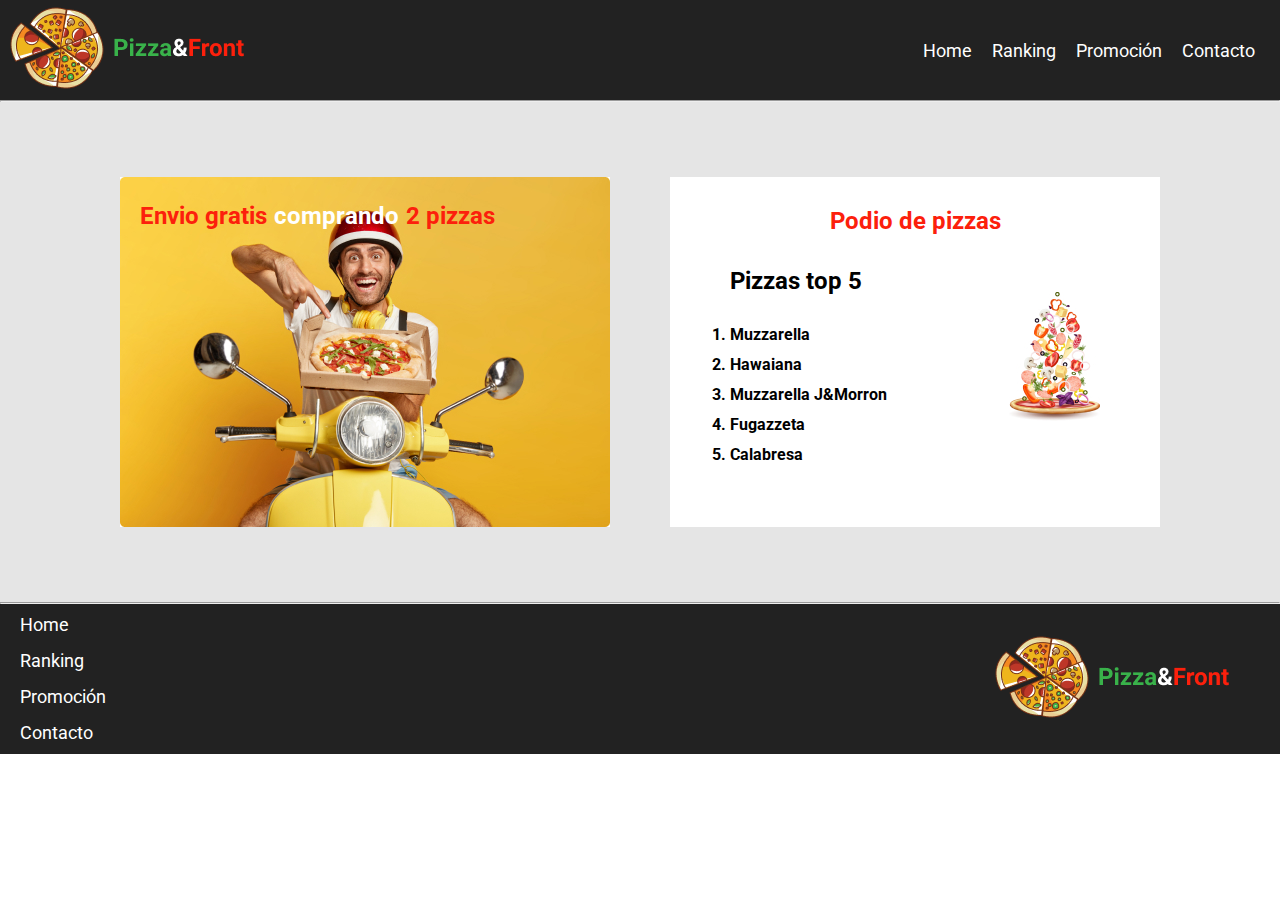
<file: Clase10pizza/index.html>
<!DOCTYPE html>
<html lang="en">

<head>
    <meta charset="UTF-8">
    <meta http-equiv="X-UA-Compatible" content="IE=edge">
    <meta name="viewport" content="width=device-width, initial-scale=1.0">
    <title>PIZZA</title>
    <link rel="stylesheet" href="css/style.css">
</head>

<body>
    <!--Encabezado-->
    <header class="encabezado">
        <div class="logo">
            <img src="img/Logo.png" alt="Logo Pizza&Front">
        </div>
        <ul type="none" class="navbar">
            <li><a href="" target="_blank"> Home</a></li>
            <li><a href="" target="_blank"> Ranking</a></li>
            <li><a href="" target="_blank"> Promoción</a></li>
            <li><a href="" target="_blank"> Contacto</a></li>
        </ul>
    </header>
    <!--Principal-->
    <hr>
    <main class="principal">
        <!--Seccion Izquierda-->
        <section class="seccion1">
            <div class="texto1">
                <div class="enviogratis">Envio gratis</div>
                <div class="comprando">comprando</div>
                <div class="dospizzas">2 pizzas</div>
            </div>

        </section>
        <!--Seccion Derecha-->
        <section class="seccion2">
            <div class="texto">Podio de pizzas</div>

            <div class="podio">
                <h2 class="top5">Pizzas top 5</h2>
                <ol class="lista">
                    <li>Muzzarella</li>
                    <li>Hawaiana</li>
                    <li>Muzzarella J&Morron</li>
                    <li>Fugazzeta</li>
                    <li>Calabresa</li>
                </ol>
            </div>

            <div class="torre">
                <img src="img/PizzaFalling.jpg" alt="PizzaFalling">
            </div>
        </section>
    </main>
    <hr>
    <!--Footer-->
    <footer class="pie">
        <ul type="none" class="fila">
            <li><a href="" target="_blank"> Home</a></li>
            <li><a href="" target="_blank"> Ranking</a></li>
            <li><a href="" target="_blank"> Promoción</a></li>
            <li><a href="" target="_blank"> Contacto</a></li>
        </ul>


        <div class="logo2">
            <img src="img/Logo.png" alt="LogoPizza">
        </div>


    </footer>


</body>

</html>
</file>
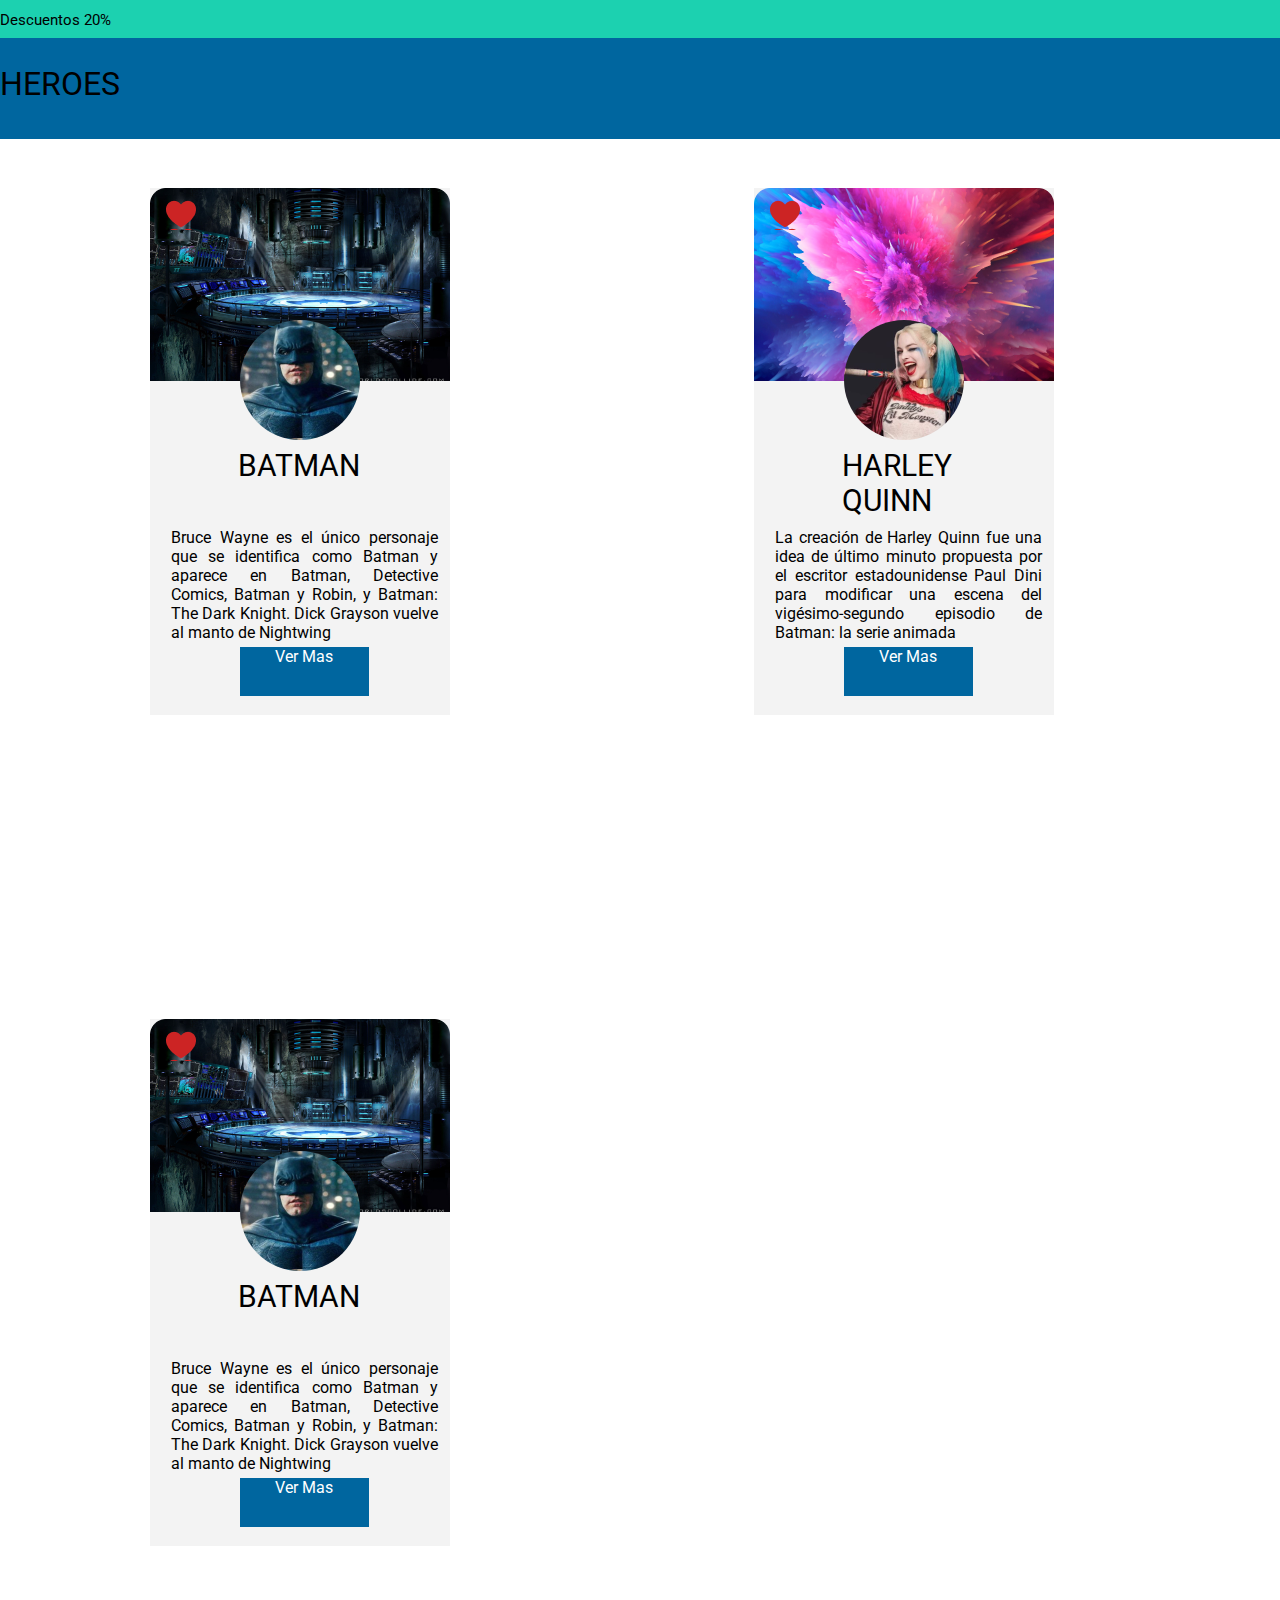
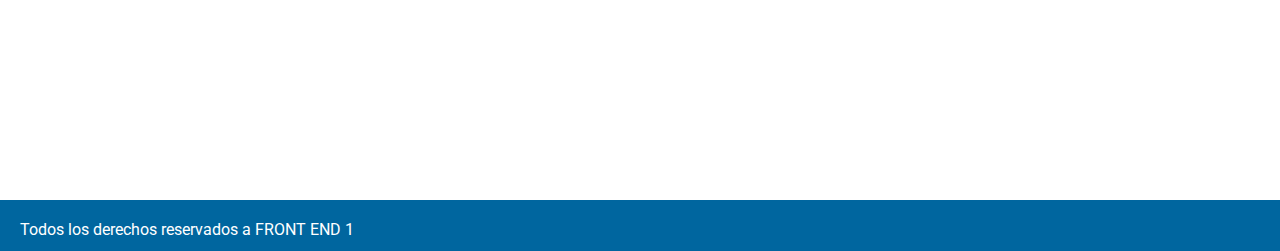
<file: Clase9superheroes/index.html>
<!DOCTYPE html>
<html lang="en">
  <head>
    <meta charset="UTF-8" />
    <meta http-equiv="X-UA-Compatible" content="IE=edge" />
    <meta name="viewport" content="width=device-width, initial-scale=1.0" />
    <title>Superheroes</title>
    <link rel="stylesheet" href="css/style.css" />
  </head>
  <!--BODY-->

  <body class="cuerpo">
    <header class="cabecera">
      <div class="descuento">Descuentos 20%</div>
    </header>

    <main>
      <h1 class="title">HEROES</h1>

      <!--BATMAN-->
      <article class="card">
        <div class="fondo"></div>
        <div class="perfil"></div>
        <div class="corazon"></div>
        <div class="titulo">BATMAN</div>
        <div class="texto">
          Bruce Wayne es el único personaje que se identifica como Batman y
          aparece en Batman, Detective Comics, Batman y Robin, y Batman: The
          Dark Knight. Dick Grayson vuelve al manto de Nightwing
        </div>
        <div class="boton">
          <p class="mas">Ver Mas</p>
        </div>
      </article>

      <!--HARLEY-->
      <article class="card">
        <div class="fondo2"></div>
        <div class="perfil2"></div>
        <div class="corazon"></div>
        <div class="titulo">HARLEY QUINN</div>
        <div class="texto">
          La creación de Harley Quinn fue una idea de último minuto propuesta
          por el escritor estadounidense Paul Dini para modificar una escena del
          vigésimo-segundo episodio de Batman: la serie animada
        </div>
        <div class="boton">
          <p class="mas">Ver Mas</p>
        </div>
      </article>

      <!--BATMAN-->
      <article class="card">
        <div class="fondo"></div>
        <div class="perfil"></div>
        <div class="corazon"></div>
        <div class="titulo">BATMAN</div>
        <div class="texto">
          Bruce Wayne es el único personaje que se identifica como Batman y
          aparece en Batman, Detective Comics, Batman y Robin, y Batman: The
          Dark Knight. Dick Grayson vuelve al manto de Nightwing
        </div>
        <div class="boton">
          <p class="mas">Ver Mas</p>
        </div>
      </article>
    </main>

    <footer class="pie">
      <p class="derechos">Todos los derechos reservados a FRONT END 1</p>
    </footer>
  </body>
</html>
</file>
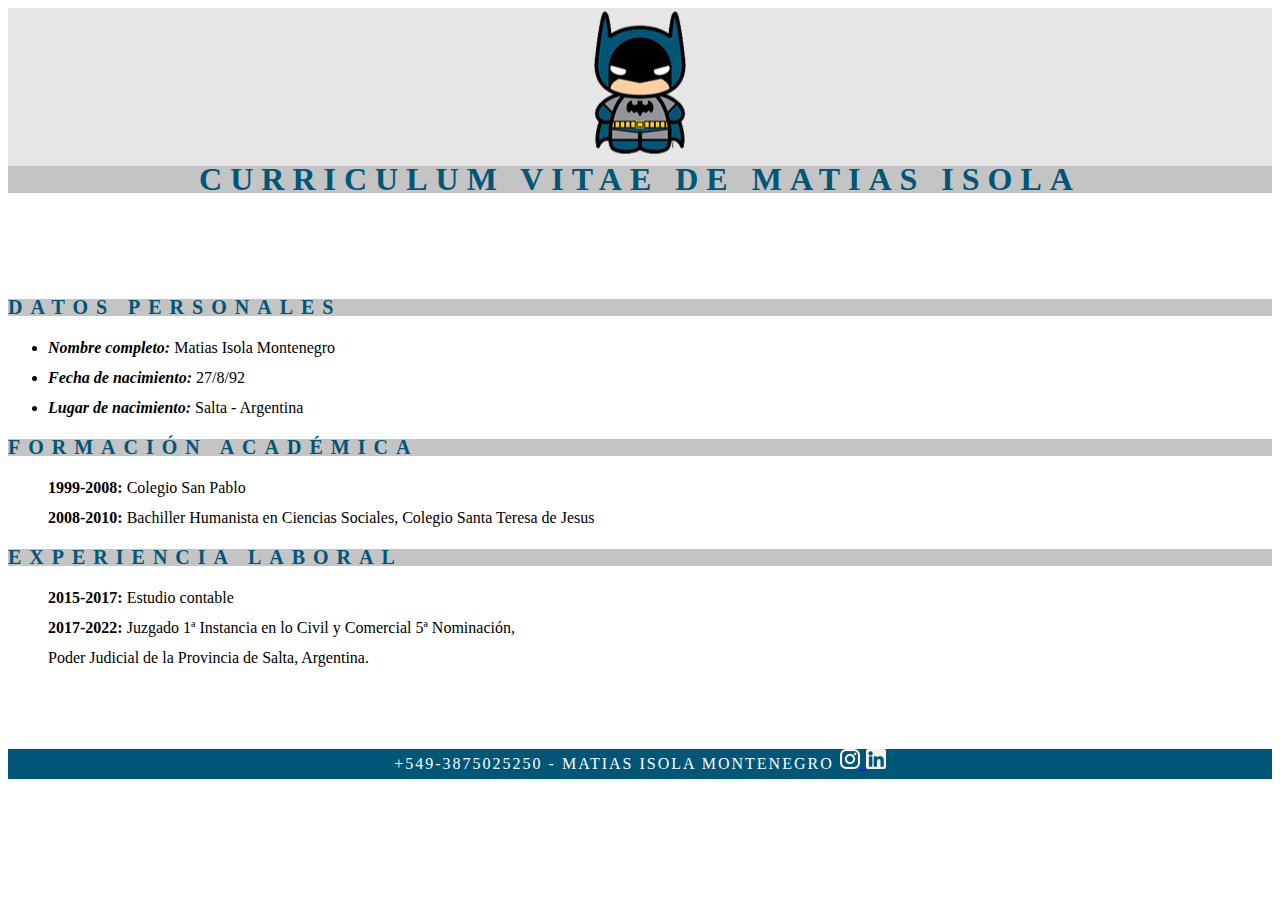
<file: curriculumvitae/index.html>
<!DOCTYPE html>
<html lang="en">

<head>
    <meta charset="UTF-8">
    <meta http-equiv="X-UA-Compatible" content="IE=edge">
    <meta name="viewport" content="width=device-width, initial-scale=1.0">
    <title>Curriculum Vitae</title>
    <link rel="stylesheet" href="style.css">
</head>


<body>

    <!--Encabezado-->
    <header>
        <div class="imagen">
            <img class="fotocv" src="img/logo batman.png" alt="foto cv" width="100px">
        </div>
    </header>




    <h1>CURRICULUM VITAE DE MATIAS ISOLA</h1>
    <div>
        <br>
        <br>
        <br>

    </div>
    <!--    Datos Personales-->
    <article>
        <h2> DATOS PERSONALES</h2>
        <ul>
            <li> <i><strong> Nombre completo:</strong></i> Matias Isola Montenegro</li>
            <li> <i><strong> Fecha de nacimiento:</strong></i> 27/8/92</li>
            <li> <i><strong> Lugar de nacimiento:</strong></i> Salta - Argentina</li>

        </ul>
    </article>

    <!--Formacion Academica-->
    <article>

        <h2>
            FORMACIÓN ACADÉMICA
        </h2>
        <ul type="none">
            <li><strong> 1999-2008:</strong> Colegio San Pablo </li>
            <li> <strong> 2008-2010:</strong> Bachiller Humanista en Ciencias Sociales, Colegio Santa Teresa de Jesus
            </li>

        </ul>
    </article>

    <!--Experiencia laboral-->
    <article>
        <h2>EXPERIENCIA LABORAL</h2>
        <ul type="none">
            <li><strong> 2015-2017:</strong> Estudio contable </li>
            <li> <strong> 2017-2022:</strong> Juzgado 1ª Instancia en lo Civil y Comercial 5ª Nominación, <br> Poder
                Judicial de la
                Provincia de Salta, Argentina. </li>

        </ul>

    </article>
    <br>
    <br>

    <!--Pie de pagina-->
    <footer>+549-3875025250 - MATIAS ISOLA MONTENEGRO
        <a href="https://www.instagram.com/matiasisola" target="_blank">
            <img src="img/ico_instagram.png" alt="Logo Instragam">
        </a>
        <a href="https://ar.linkedin.com/" target="_blank">
            <img src="img/ico_linkedin.png" alt="Logo Linkedin">
        </a>
    </footer>
</body>


</html>
</file>
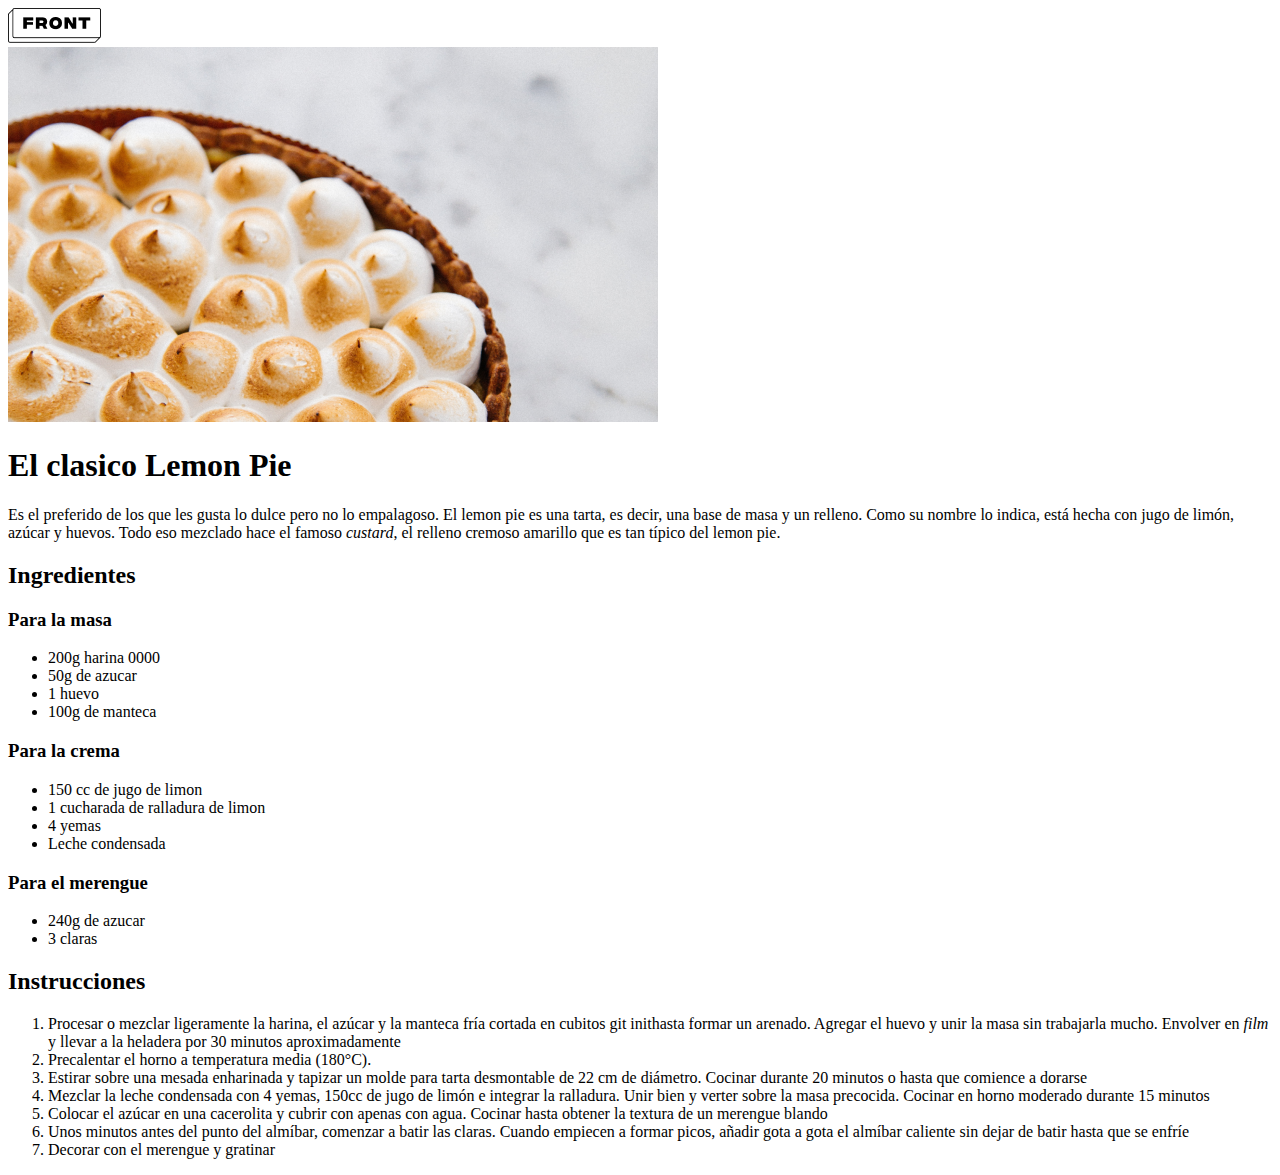
<file: LemonPie2/index.html>
<!DOCTYPE html>
<html lang="en">

<head>
    <meta charset="UTF-8">
    <meta http-equiv="X-UA-Compatible" content="IE=edge">
    <meta name="viewport" content="width=device-width, initial-scale=1.0">
    <title>El clasico Lemon Pie</title>
</head>
<header><img src="img/front.png" alt="Logo Front End"></header>

<body>

    <img src="img/lemon-pie 1.png" alt="Lemon Pie">
    <h1>El clasico Lemon Pie</h1>
    <p>Es el preferido de los que les gusta lo dulce pero no lo empalagoso.
        El lemon pie es una tarta, es decir, una base de masa y un relleno.
        Como su nombre lo indica, está hecha con jugo de limón, azúcar y
        huevos. Todo eso mezclado hace el famoso <i>custard</i>, el relleno
        cremoso amarillo que es tan típico del lemon pie.</p>

    <!-- Ingredientes-->
    <h2>Ingredientes</h2>
    <h3>Para la masa</h3>
    <ul>
        <li>200g harina 0000</li>
        <li>50g de azucar</li>
        <li>1 huevo</li>
        <li>100g de manteca</li>
    </ul>
    <h3>Para la crema</h3>
    <ul>
        <li>150 cc de jugo de limon</li>
        <li>1 cucharada de ralladura de limon</li>
        <li>4 yemas</li>
        <li>Leche condensada</li>

    </ul>

    <h3>Para el merengue</h3>
    <ul>
        <li>240g de azucar</li>
        <li>3 claras</li>
    </ul>

    <!--Instruccines-->

    <h2>Instrucciones</h2>
    <ol>
        <li> Procesar o mezclar ligeramente la harina, el azúcar y la manteca
            fría cortada en cubitos git inithasta formar un arenado. Agregar el huevo y
            unir la masa sin trabajarla mucho. Envolver en <em>film</em> y
            llevar a la heladera por 30 minutos aproximadamente</li>
        <li>Precalentar el horno a temperatura media (180°C).</li>
        <li>Estirar sobre una mesada enharinada y tapizar un molde para tarta
            desmontable de 22 cm de diámetro. Cocinar durante 20 minutos o hasta
            que comience a dorarse</li>
        <li> Mezclar la leche condensada con 4 yemas, 150cc de jugo de limón e
            integrar la ralladura. Unir bien y verter sobre la masa precocida.
            Cocinar en horno moderado durante 15 minutos</li>
        <li> Colocar el azúcar en una cacerolita y cubrir con apenas con agua.
            Cocinar hasta obtener la textura de un merengue blando</li>
        <li>Unos minutos antes del punto del almíbar, comenzar a batir las
            claras. Cuando empiecen a formar picos, añadir gota a gota el
            almíbar caliente sin dejar de batir hasta que se enfríe</li>
        <li>Decorar con el merengue y gratinar</li>
    </ol>

</body>

</html>
</file>
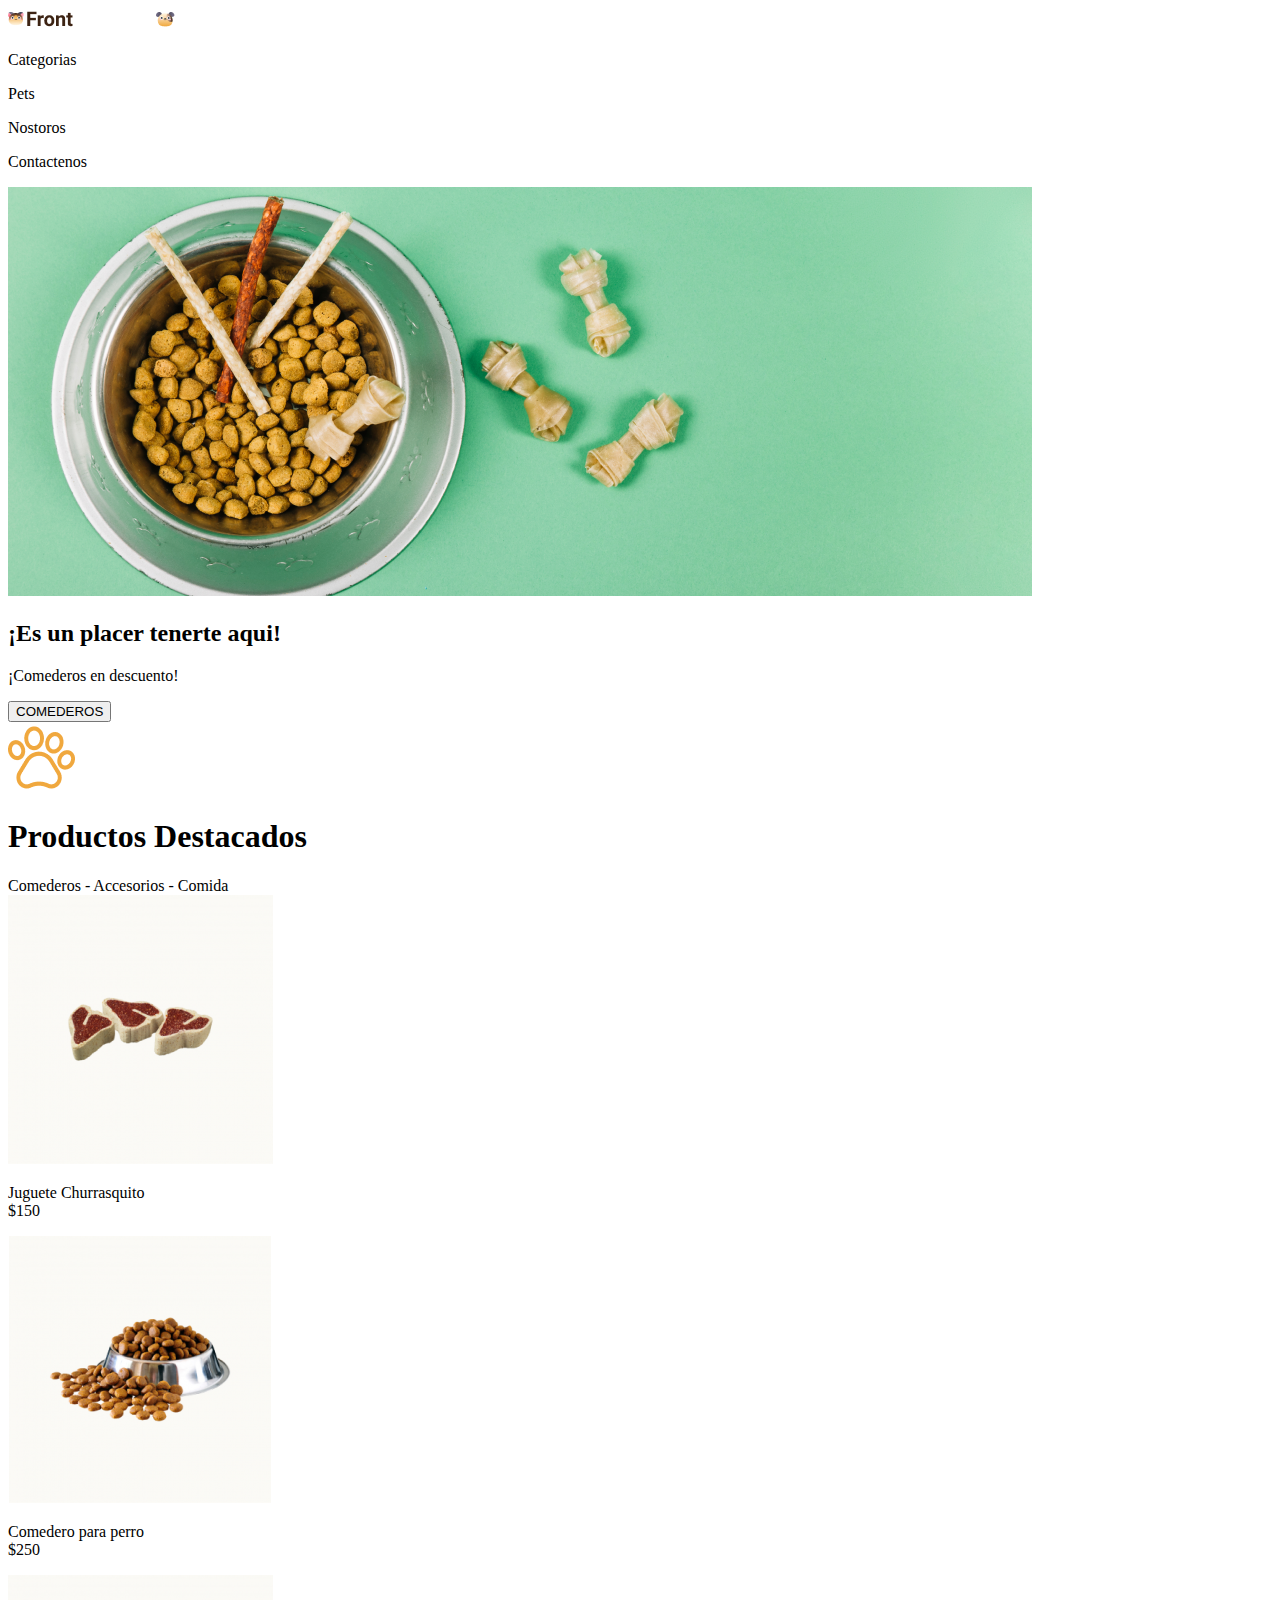
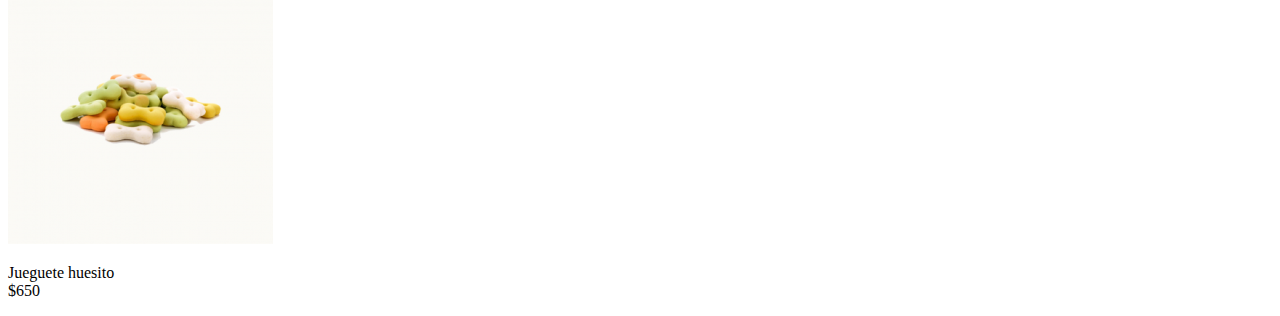
<file: Petshop/index.html>
<!DOCTYPE html>
<html lang="en">

<head>
    <meta charset="UTF-8">
    <meta http-equiv="X-UA-Compatible" content="IE=edge">
    <meta name="viewport" content="width=device-width, initial-scale=1.0">
    <title>Petshop</title>

</head>

<body>

    <header><img src="img/Logo.png" alt="Logo Petshop">
        <p>Categorias</p>
        <p>Pets</p>
        <p>Nostoros</p>
        <p> Contactenos</p>
    </header>
    <main>
        <!--TOP-->
        <img src="img/bowl.png" alt="Bowl">
        <h2>¡Es un placer tenerte aqui!</h2>
        <p>¡Comederos en descuento!</p>
        <button>COMEDEROS</button>
        <br>
        <img src="img/huella.png" alt="huella">
        <br>

        <!--Productos Destacados-->

        <h1>Productos Destacados</h1>
        <spam>Comederos</spam>
        <spam>-</spam>
        <spam>Accesorios</spam>
        <spam>-</spam>
        <spam>Comida</spam>

        <br>


        <img src="img/churrasquito.png" alt="Churrasquito">
        
        <p>Juguete Churrasquito <br> $150</p>

        <img src="img/plato.png" alt="Plato con comida para perros">
        <p>Comedero para perro <br> $250</p>
        
        <img src="img/huesito.png" alt="Huesitos de perro">
        
        <p>Jueguete huesito <br> $650 </p>


    </main>
    <footer>
    
    </footer>
</body>

</html>
</file>
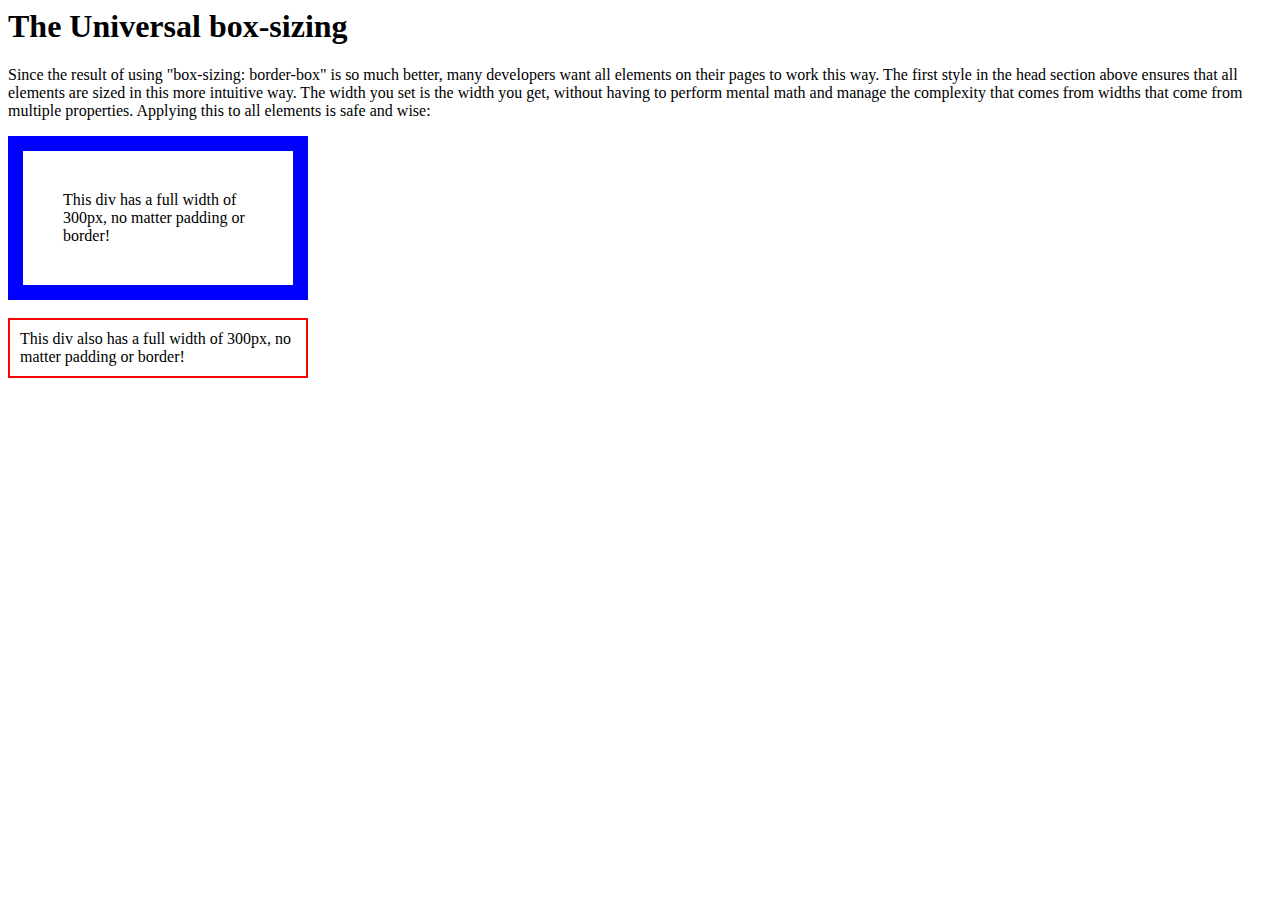
<file: Practica/cajas/index.html>
<html>
<head>
<style>
* {
  box-sizing: border-box;
}

#example1 {
  width: 300px;
  padding: 40px;  
  border: 15px solid blue;
}

#example2 {
  width: 300px;
  padding: 10px;  
  border: 2px solid red;
}
</style>
</head>
<body>

<h1>The Universal box-sizing</h1>

<p>Since the result of using "box-sizing: border-box" is so much better, many developers want all elements on their pages to work this way.
The first style in the head section above ensures that all elements are sized in this more intuitive way.
The width you set is the width you get, without having to perform mental math and manage the complexity that comes from widths that come from multiple properties.
Applying this to all elements is safe and wise:</p>

<div id="example1">This div has a full width of 300px, no matter padding or border!</div>
<br>
<div id="example2">This div also has a full width of 300px, no matter padding or border!</div>

</body>
</html>
</file>
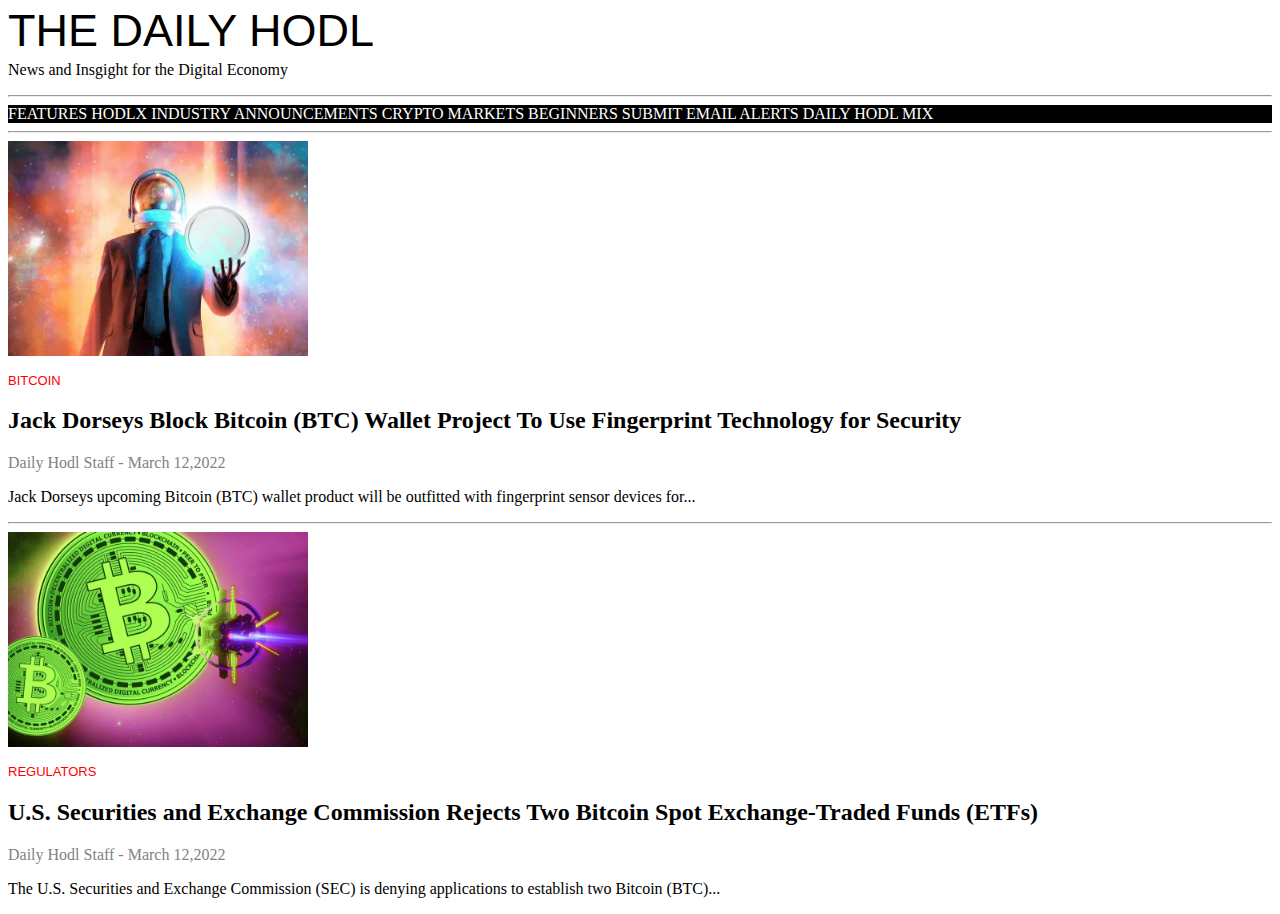
<file: Practica/DailyHodl/index.html>
<!DOCTYPE html>
<html lang="en">

<head>

    <title>Mi Primera Web </title>
    <link rel="stylesheet" href="style.css">

</head>

<body>
    <header>
        <h1 class="titulo">THE DAILY HODL</h1>
        <p> News and Insgight for the Digital Economy</p>
        <hr>
        <nav class="menu">
            <span>FEATURES</span>
            <span>HODLX</span>
            <span>INDUSTRY ANNOUNCEMENTS</span>
            <span>CRYPTO MARKETS</span>
            <span>BEGINNERS</span>
            <span>SUBMIT</span>
            <span>EMAIL ALERTS</span>
            <span>DAILY HODL MIX</span>
        </nav>
        <hr>


    </header>
    <main class="principal">
        <!-- primer articulo-->
        <article>

            <img src="img/crypto-wallet-fingerprint.webp" alt="cripto" width="300">
            <p class="tema"> BITCOIN</p>
            <h2>Jack Dorseys Block Bitcoin (BTC) Wallet Project To Use Fingerprint Technology for Security</h2>
            <div class="fecha">
                <span>
                    Daily Hodl Staff
                </span>
                <span>
                    -
                </span>
                <span class="fecha">
                    March 12,2022
                </span>
            </div>

            <p>Jack Dorseys upcoming Bitcoin (BTC) wallet product will be outfitted with fingerprint sensor devices
                for...</p>

        </article>
        <hr>
        <!--segundo articulo-->
        <article>
            <img src="img/regulator-rejects-bitcoin-etfs.webp" alt="BTC" width="300">

            <p class="tema">REGULATORS</p>
            <h2>U.S. Securities and Exchange Commission Rejects Two Bitcoin Spot Exchange-Traded Funds (ETFs)</h2>

            <div class="fecha">
                <span>
                    Daily Hodl Staff
                </span>
                <span>
                    -
                </span>
                <span>
                    March 12,2022
                </span>
            </div>

            <p>The U.S. Securities and Exchange Commission (SEC) is denying applications to establish two Bitcoin
                (BTC)...</p>



        </article>









    </main>

</body>

</html>
</file>
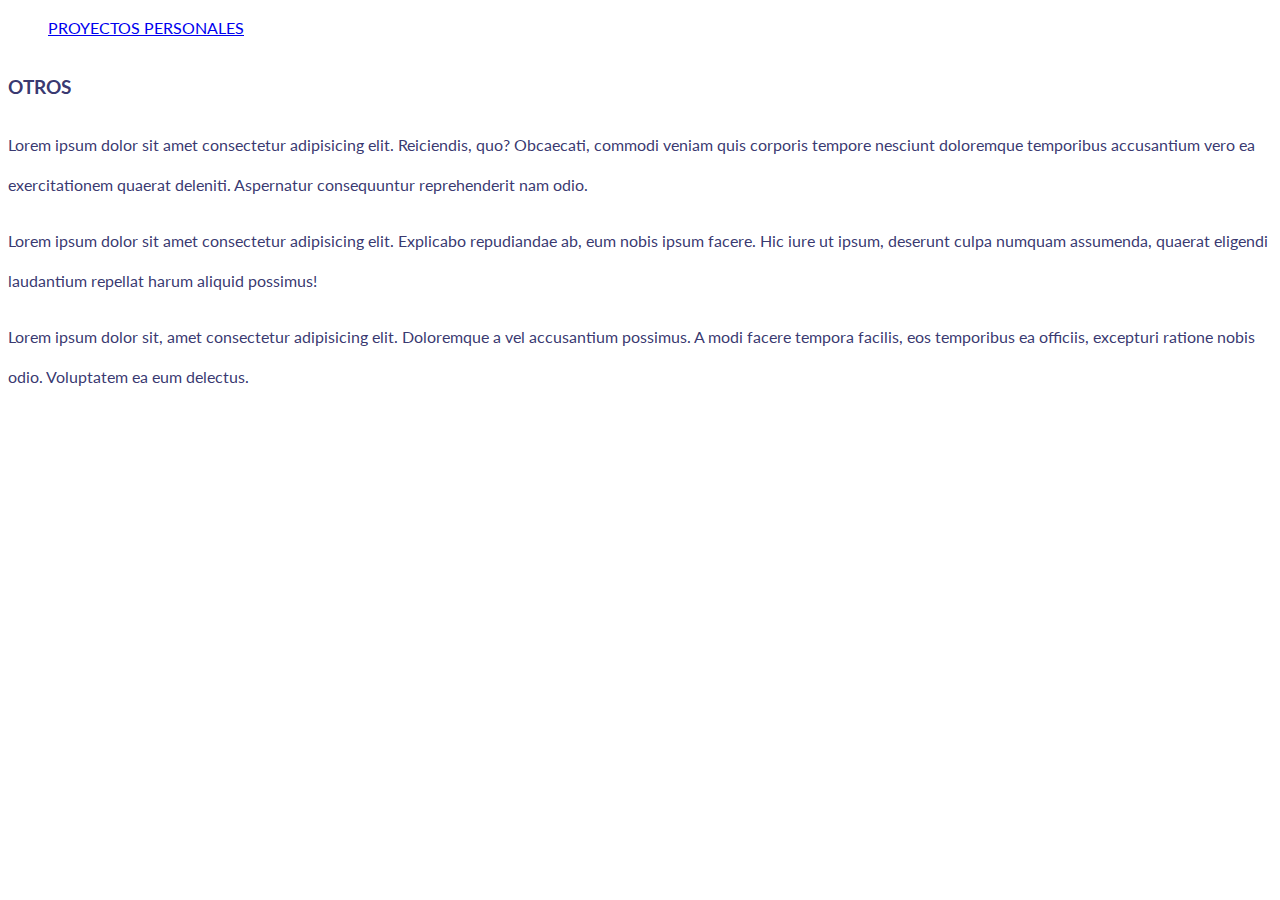
<file: Curriculumclase7/sobremi.html>
<link rel="stylesheet" href="css/style.css">

<body class="sobremi">
    
<nav>
    <ul>
        <li type="none">
            <a href="otroindex.html" target="_blank"> PROYECTOS PERSONALES </a>
        </li>
    </ul>
</nav>
<h3>OTROS</h3>



<div>
    <p>
        Lorem ipsum dolor sit amet consectetur adipisicing elit. Reiciendis, quo? Obcaecati, commodi veniam quis corporis tempore nesciunt doloremque temporibus accusantium vero ea exercitationem quaerat deleniti. Aspernatur consequuntur reprehenderit nam odio.
    </p>
    <p> Lorem ipsum dolor sit amet consectetur adipisicing elit. Explicabo repudiandae ab, eum nobis ipsum facere. Hic iure ut ipsum, deserunt culpa numquam assumenda, quaerat eligendi laudantium repellat harum aliquid possimus!</p>
    <p>Lorem ipsum dolor sit, amet consectetur adipisicing elit. Doloremque a vel accusantium possimus. A modi facere tempora facilis, eos temporibus ea officiis, excepturi ratione nobis odio. Voluptatem ea eum delectus.</p>
</div>


</body>
</file>
<file: Clase10pizza/css/style.css>
@import url("https://fonts.googleapis.com/css2?family=Roboto:wght@100;300;400;700&display=swap");

* {
  box-sizing: border-box;
  font-family: "Roboto", sans-serif;
  margin: 0;
  padding: 0;
}

.encabezado {
  align-items: center;
  background-color: #222222;
  display: flex;
  height: 100px;
  justify-content: space-between;
}
.navbar {
  display: flex;
  margin-right: 15px;
}
.principal {
  align-items: center;
  background-color: #e5e5e5;
  display: flex;
  height: 500px;
  justify-content: center;
}
.seccion1 {
  background-image: url(../img/delivery.jpg);
  background-repeat: no-repeat;
  background-size: contain;
  display: flex;
  height: 350px;
  margin-right: 30px;
  width: 490px;
}

.seccion2 {
  background-color: #ffffff;
  display: flex;
  flex-wrap: wrap;
  height: 350px;
  margin-left: 30px;
  justify-content: space-around;
  width: 490px;
}

.texto1 {
  display: flex;
  margin-left: 20px;
  margin-top: 25px;
}

.enviogratis {
  color: #fc200c;
  font-size: 24px;
  font-weight: 700;
  line-height: 28px;
}
.comprando {
  color: white;
  font-size: 24px;
  font-weight: 700;
  line-height: 28px;
  margin: 0 7px 0;
  order: 1;
}
.dospizzas {
  color: #fc200c;
  font-size: 24px;
  font-weight: 700;
  line-height: 28px;
  order: 2;
}
.pie {
  align-items: center;
  background-color: #222222;
  display: flex;
  font-size: 16px;
  height: 150px;
  justify-content: space-between;
  margin: 0px;
}
.fila {
  flex-direction: column;
  justify-content: space-between;
  line-height: 35px;
  margin-left: 10px;
}

a {
  color: white;
  font-size: 18px;
  margin: 10px;
  text-decoration: none;
}

.texto {
  color: #fc200c;
  font-size: 24px;
  font-weight: 700;
  line-height: 28px;
  margin-top: 30px;
  text-align: center;
  width: 100%;
}

.lista {
  font-size: 16px;
  font-weight: 700;
  line-height: 30px;
}

.top5 {
  bottom: 25px;
  position: relative;
}
.logo {
  margin-left: 10px;
}
.logo2 {
  margin-right: 50px;
}
</file>
<file: Clase9superheroes/css/style.css>
@import url('https://fonts.googleapis.com/css2?family=Roboto:wght@100;300;400;700&display=swap');

* {    
    box-sizing: border-box;
    font-family:'Roboto', sans-serif;
    font-weight: 400;
    margin: 0;
}

.descuento {
    background: #1CD1B0;
    font-size: 15px;
    height: 38px;
    left: 0px;
    line-height: 40px;
    top: 0px;
    width: 100%;
}

.title {
    background: #00669F;
    height: 101px;
    left: 0px;
    line-height: 92px;
    margin: 0px;
    top: 38px;
    width: 100%;
    position: fixed;
    z-index: 10;
}

.card {
    background-color: #F3F3F3;
    display: inline-block;
    height: 527px;
    margin: 150px;
    position: relative;
    width: 300px;
}
.fondo {
    background-image: url(../img/fondobat.png);
    height: 193px;
    position: absolute;
    width: 300px;
}

.perfil {
    background-image: url(../img/logobat.png);
    border-radius: 50%;
    height: 120px;
    left: 90px;
    top: 132px;
    position: absolute;
    width: 120px;
    z-index: 2;
}

.corazon    {
    background-image: url(../img/corazon.png);
    height: 30px;
    left: 16px;
    position: absolute;
    top: 12px;
    width: 30px;
    z-index: 4;
    }

.titulo {
    font-size: 30px;
    height: 35px;
    left: 88px;
    line-height: 35px;   
    position: absolute;
    top: 260px;
    width: 122px;
}

.texto {
    font-size: 16px;
    height: 113px;
    left: 21px;    
    line-height: 19px;
    position: absolute;
    text-align: justify;
    top: 340px;
    width: 267px;
}

.boton {
    background: #00669F;
    bottom: 19px;
    height: 48.52px;
    left: 90px;
    position: absolute;
    text-align: center;
    width: 128.78px;
}

.mas {
    color: white;
}

.fondo2 {
    background-image: url(../img/fondoharley.png);
    height: 193px;
    position: absolute;
    width: 300px;
}

.perfil2 {
    background-image: url(../img/logoharley.png);
    border-radius: 50%;
    height: 120px;
    left: 90px;
    position: absolute;
    top: 132px;
    width: 120px;
    z-index: 2;
}

.pie  {
    background: #00669F;
    color: white;    
    height: 51px;
    position: relative;
    top: 100px;
    width: 100%;
     }

.derechos {
    padding: 20px 0px 0px 20px;   
}
</file>
<file: curriculumvitae/style.css>
* {line-height: 30px;}
h1, h2 {background-color:#C4C4C4;
    color: #005677;
    font-family: 'Times New Roman', Times, serif;
    font-style: normal;
    font-weight: 700px;
    line-height: 84.69%;
    font-feature-settings: "cpsp";
    letter-spacing: 8px;
    }
h1 {text-align: center;
    margin: 0px;
}

h2 {font-size: 20px;}


header{background-color:#E6E6E6;}

div.imagen {text-align: center;}

footer {
    background-color: #005677 ;
    text-align: center;
    color: #FFFFFF;
    font-family: 'Times New Roman', Times, serif;
    letter-spacing: 2px;
        
}
</file>
<file: Practica/DailyHodl/style.css>
.principal {
    text-align:left;}
.titulo {
  font-family: sans-serif;
  font-size: 45px;
  font-weight: lighter;
  line-height: 1px;
}
.menu {

  color: rgba(255, 255, 255, 1);
  background-color: black;
}

.tema {
  color: rgba(255, 0, 0, 1);
  font-family: Arial, Helvetica, sans-serif;
  font-size: 13px;
}
.fecha {
  color: rgba(130, 130, 130, 1);
}
</file>
<file: Curriculumclase7/css/style.css>
@import url('https://fonts.googleapis.com/css2?family=Cormorant+Garamond:wght@300&family=Hubballi&family=Lato:wght@300&display=swap');

body {
     font-family: 'Cormorant Garamond', serif;
font-family: 'Hubballi', cursive;
font-family: 'Lato', sans-serif;
color: rgba(38, 38, 99, 0.925);
line-height: 40px;
}

body.sobremi {background-image: url(https://media.istockphoto.com/vectors/light-grey-and-white-coloured-grunge-effect-empty-background-vector-id1220401373?b=1&k=20&m=1220401373&s=612x612&w=0&h=gMCj7IBoPV5TT3AjO0Wu9N-wCwfZOsB0NGYojh_4Pl0=);
    background-repeat: no-repeat;
    background-size: cover;}


main {background-image: url(https://media.istockphoto.com/vectors/light-grey-and-white-coloured-grunge-effect-empty-background-vector-id1220401373?b=1&k=20&m=1220401373&s=612x612&w=0&h=gMCj7IBoPV5TT3AjO0Wu9N-wCwfZOsB0NGYojh_4Pl0=);
    background-repeat: no-repeat;
    background-size: cover;
}     

.cabecera {
    height: 100px;
    width: 100%;
    opacity: 1;
    background-image: url(../img/logo\ batman.png), url(https://media.istockphoto.com/vectors/light-grey-and-white-coloured-grunge-effect-empty-background-vector-id1220401373?b=1&k=20&m=1220401373&s=612x612&w=0&h=gMCj7IBoPV5TT3AjO0Wu9N-wCwfZOsB0NGYojh_4Pl0=) ;
    background-repeat: no-repeat;
    background-size: contain, cover;
    background-position: center, left;
    
}



h1 {text-align: center
    ;}

.piepag {
    font-weight: bold;
    background-image: url(https://media.istockphoto.com/vectors/light-grey-and-white-coloured-grunge-effect-empty-background-vector-id1220401373?b=1&k=20&m=1220401373&s=612x612&w=0&h=gMCj7IBoPV5TT3AjO0Wu9N-wCwfZOsB0NGYojh_4Pl0=);
    background-repeat: no-repeat;
    background-size: cover;
    font-size: 20px;
    text-align: center;}
</file>
